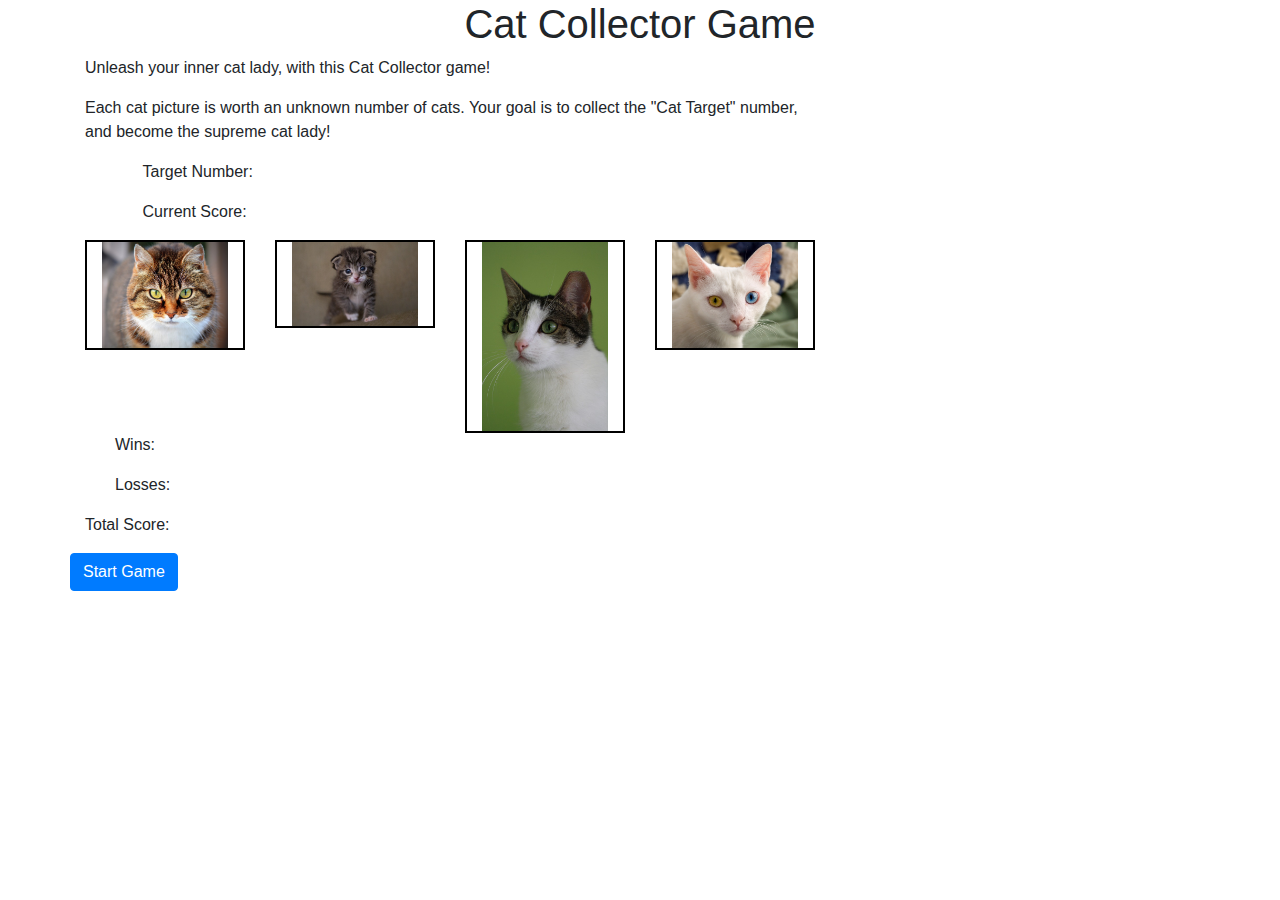
<file: index.html>
<!DOCTYPE html>
<html lang="en">
<head>
<meta charset="UTF-8">
<meta name="viewport" content="width=device-width, initial-scale=1.0">
<meta http-equiv="X-UA-Compatible" content="ie=edge">
<link rel="stylesheet" href="https://cdnjs.cloudflare.com/ajax/libs/twitter-bootstrap/4.3.1/css/bootstrap.min.css">
<link rel="stylesheet" href="https://use.fontawesome.com/releases/v5.7.2/css/all.css">
<link rel="stylesheet" href="assets/css/style.css">
<title>Cat Collector Game</title>
</head>
<body>
<!-- whole page container to be centered -->
<div class="container mx-auto">
  <!-- create row 1 of whole page -->
  <div class="row">
    <!-- col in row 1 whole page spanning col-12 -->
    <div class="col-12 col-md-12">
      <!-- banner displaying game name -->
      <h1 class="text-center">
        Cat Collector Game
      </h1>
    </div>
  </div>
  <!-- create row 2 of whole page-->
  <div class="row">
    <!-- create 2 colums, left column col-8 right column col-4 -->
    <!-- start left col-8 -->
    <div class="col-12 col-md-8">
      <!-- col-8 (left col)-->
      <!-- create 2 rows of left col -->
      <!-- start row 1 inside left col to hold the instructions-->
      <div class="row">
        <div class="container">
          <!-- instructions go here -->
          <p>
            Unleash your inner cat lady, with this Cat Collector game!
          </p>
          <p>
            Each cat picture is worth an unknown number of cats. Your goal is to collect the "Cat Target" number, and become the supreme cat lady!
          </p>
        </div>
      </div>
      <!-- start row 2 inside left col will contain score, and choices -->
      <div class="row">
        <!-- left col in row 1 left col to hold the current score and recent image choice -->
        <div class="row">
            <div class="col-3 col-md-3">
                <div class="container">
                  <!-- recent choice image container-->
                  <div id="allTheCats">

                  </div>
                </div>
            </div>
                <!-- right col-9 in row 1 left col -->
            <div class="col-9 col-md-9">
              <div class="container">
                <p>
                  <!-- target score -->
                    Target Number:<span id="targetScore"></span>
                </p>
                <p>
                  <!-- current score -->
                  Current Score:<span id="currentScore"></span>
                </p>
                  
              </div>
            </div>
          </div>
        </div> 
        <!-- start choices of 4 images -->
        <div class="row">
          <div class="col-3 col-md-3">
            <!-- image 1 -->
              <div class="container choiceImage">
                <img id="image0" class="catChoice" src="assets/images/brown-white-cat-profile.jpg">
              </div>
          </div>
          <div class="col-3 col-md-3">
            <!-- image 2 -->
            <div class="container choiceImage">
              <img id="image1" class="catChoice" src="assets/images/grey-tabby-kitten.jpg">
            </div>
          </div>
          <div class="col-3 col-md-3">
            <!-- image 3 -->
            <div class="container choiceImage">
              <img id="image2" class="catChoice" src="assets/images/grey-whie-cat-profile.jpg">
            </div> 
          </div>
          <div class="col-3 col-md-3">
            <!-- image 4 -->
            <div class="container choiceImage">
              <img id="image3" class="catChoice" src="assets/images/multi-color-cat-eye.jpg">
            </div>
          </div>
        </div>     
      </div>
    </div>
    <!-- start right col-4 holding wins/losses & total score of all games-->
      <div calss="row">
        <div class="col-12 col-md-4">
          <div class="col-12 col-md-12">
            <p>
              <!-- wins score will go here -->
              Wins: <span id=wins></span>
            </p>
            <p>
              <!-- losses score will go here -->
              Losses: <span id="losses"></span>
            </p>
          </div>
        </div>
      </div>
      <div class="row">
        <div class="col-12 col-md-12">
          <p>
            <!-- total score of all games goes here -->
            Total Score: <span id="totalScore"></span>
          </p>
        </div>
      </div>
      <div class="row">
        <div class="col-12 col-md-12">
          <div class="row">
            <!-- new game and new round butons will appear here -->
            <div id="startGameArea">
              <button type="button" id="buttonStart" class="btn btn-primary">
                Start Game
              </button>
            </div>
          </div>
          <div class="row">
            <!-- reset button goes here -->
          </div>
        </div>
      </div>
    </div>
  </div>
</div>


<script src="https://cdnjs.cloudflare.com/ajax/libs/jquery/3.3.1/jquery.slim.min.js"></script>
<script src="https://cdnjs.cloudflare.com/ajax/libs/popper.js/1.14.7/umd/popper.min.js"></script>
<script src="https://cdnjs.cloudflare.com/ajax/libs/twitter-bootstrap/4.3.1/js/bootstrap.min.js"></script>
<script src="assets/scripts/crystal-game.js"></script>
</body>
</html>
</file>
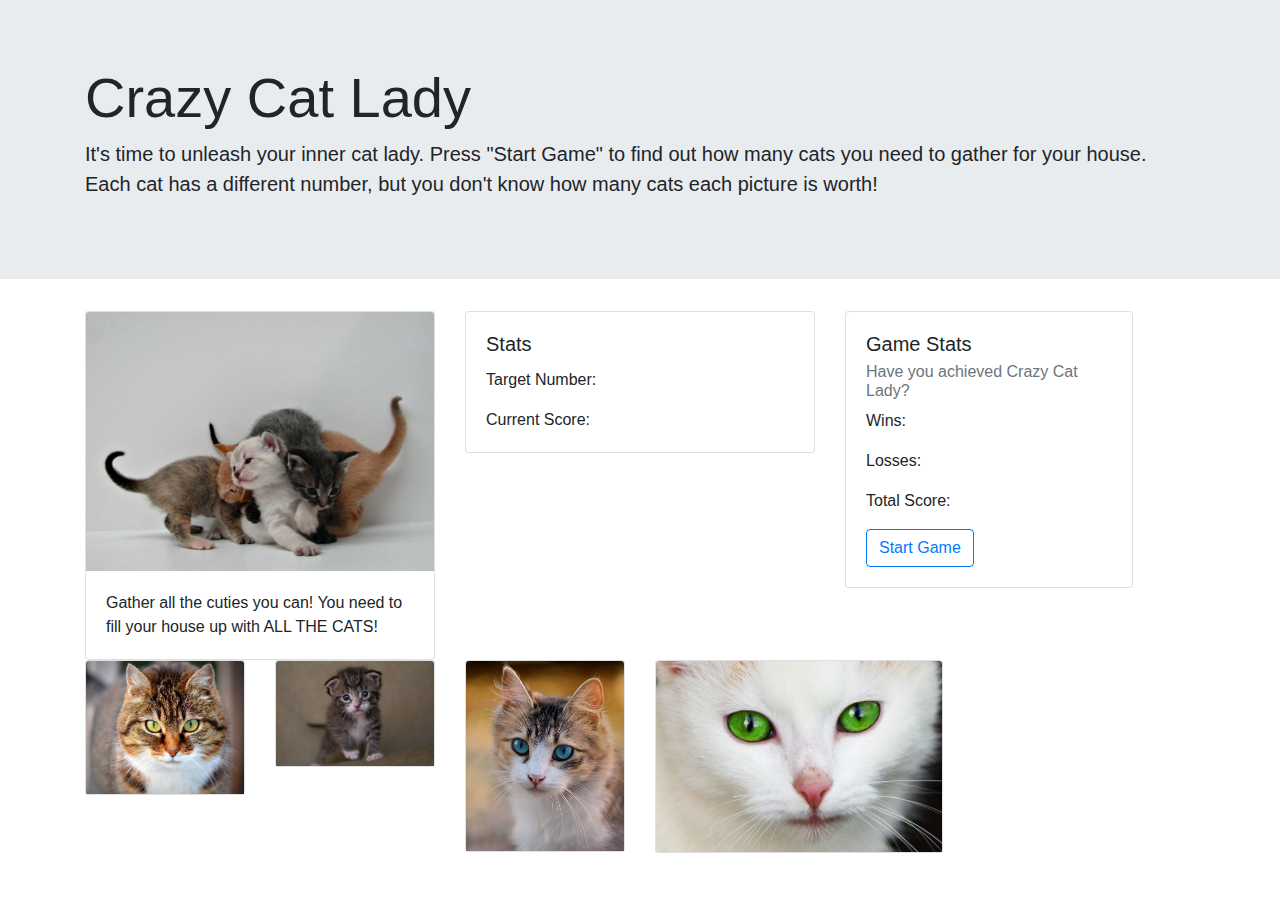
<file: fix-html.html>
<!DOCTYPE html>
<html lang="en">
<head>
<meta charset="UTF-8">
<meta name="viewport" content="width=device-width, initial-scale=1.0">
<meta http-equiv="X-UA-Compatible" content="ie=edge">
<link rel="stylesheet" href="https://cdnjs.cloudflare.com/ajax/libs/twitter-bootstrap/4.3.1/css/bootstrap.min.css">
<link rel="stylesheet" href="https://use.fontawesome.com/releases/v5.7.2/css/all.css">
<link rel="stylesheet" href="assets/css/style.css">
<title>Crazy Cat Lady</title>
</head>
<body>
  <!-- Jumbotron with the game name -->
  <div class="jumbotron jumbotron-fluid">
    <div class="container">
      <h1 class="display-4">Crazy Cat Lady</h1>
      <p class="lead">It's time to unleash your inner cat lady. Press "Start Game" to find out how many cats you need to gather for your house. Each cat has a different number, but you don't know how many cats each picture is worth!</p>
    </div>
  </div>
  <div class="container">
    <div class="row">
    <!-- left column to hold the images and current score and target number -->
      <div class="col-12 col-md-8">
        <div class="row">
          <div class="col-6 col-md-6">
            <!-- card with current cat image -->
            <div class="card">
              <img src="assets/images/kitten-pile-up.jpg" id="cat-image" class="card-img-top" alt="...">
              <div class="card-body">
                <p class="card-text">Gather all the cuties you can! You need to fill your house up with ALL THE CATS!</p>
              </div>
            </div>
          </div>
          <div class="col-6 col-md-6">
            <!-- card with the target number and current score -->
            <div class="card">
              <div class="card-body">
                <h5 class="card-title">Stats</h5>
                <p class="card-text">Target Number:<span id="targetScore"></span></p>
                <p class="card-text">Current Score:<span id="currentScore"></span></p>
              </div>
            </div>
          </div>
        </div>
        <div class="row">
          <!-- image cards -->
            <div class="col-12 col-md-3">
              <div class="card">
                <img id="image0" src="assets/images/brown-white-cat-profile.jpg" class="card-img-top imageChoice" alt="...">
              </div>
            </div>
            <div class="col-12 col-md-3">
              <div class="card">
                <img id="image1" src="assets/images/grey-tabby-kitten.jpg" class="card-img-top imageChoice" alt="...">
              </div>
            </div>
            <div class="col-12 col-md-3">
              <div class="card">
                <img id="image2" src="assets/images/blue-eye-cat.jpg" class="card-img-top imageChoice" alt="...">
              </div>
            </div>
            <div class="col-12 col-md-3">
              <div class="card" style="width: 18rem;">
                <img id="image3" src="assets/images/green-eye-cat.jpg" class="card-img-top imageChoice" alt="...">
              </div>
            </div>
        </div>
      </div>

      <!-- right column to hold the total wins/losses, total score, and buttons -->
      <div class="col-12 col-md-4">
        <!-- card to hold Wins, losses, total score, and buttons -->
        <div class="card" style="width: 18rem;">
          <div class="card-body">
            <h5 class="card-title">Game Stats</h5>
            <h6 class="card-subtitle mb-2 text-muted">Have you achieved Crazy Cat Lady?</h6>
            <p class="card-text">Wins:<span id="wins"></span></p>
            <p class="card-text">Losses:<span id="losses"></span></p>
            <p class="card-text">Total Score:<span id="totalScore"></span></p>
            <div id="startGameArea">
              <button id="buttonStart" type="button" class="btn btn-outline-primary">Start Game</button>
            </div>
          </div>
        </div>
      </div>
    </div>
  </div>

<script src="https://cdnjs.cloudflare.com/ajax/libs/jquery/3.3.1/jquery.slim.min.js"></script>
<script src="https://cdnjs.cloudflare.com/ajax/libs/popper.js/1.14.7/umd/popper.min.js"></script>
<script src="https://cdnjs.cloudflare.com/ajax/libs/twitter-bootstrap/4.3.1/js/bootstrap.min.js"></script>
<script src="assets/scripts/crystal-game.js"></script>
</body>
</html>
</file>
<file: assets/css/style.css>
.choiceImage {
  border: black 2px solid;
}

img {
  width: 100%;
}
</file>
